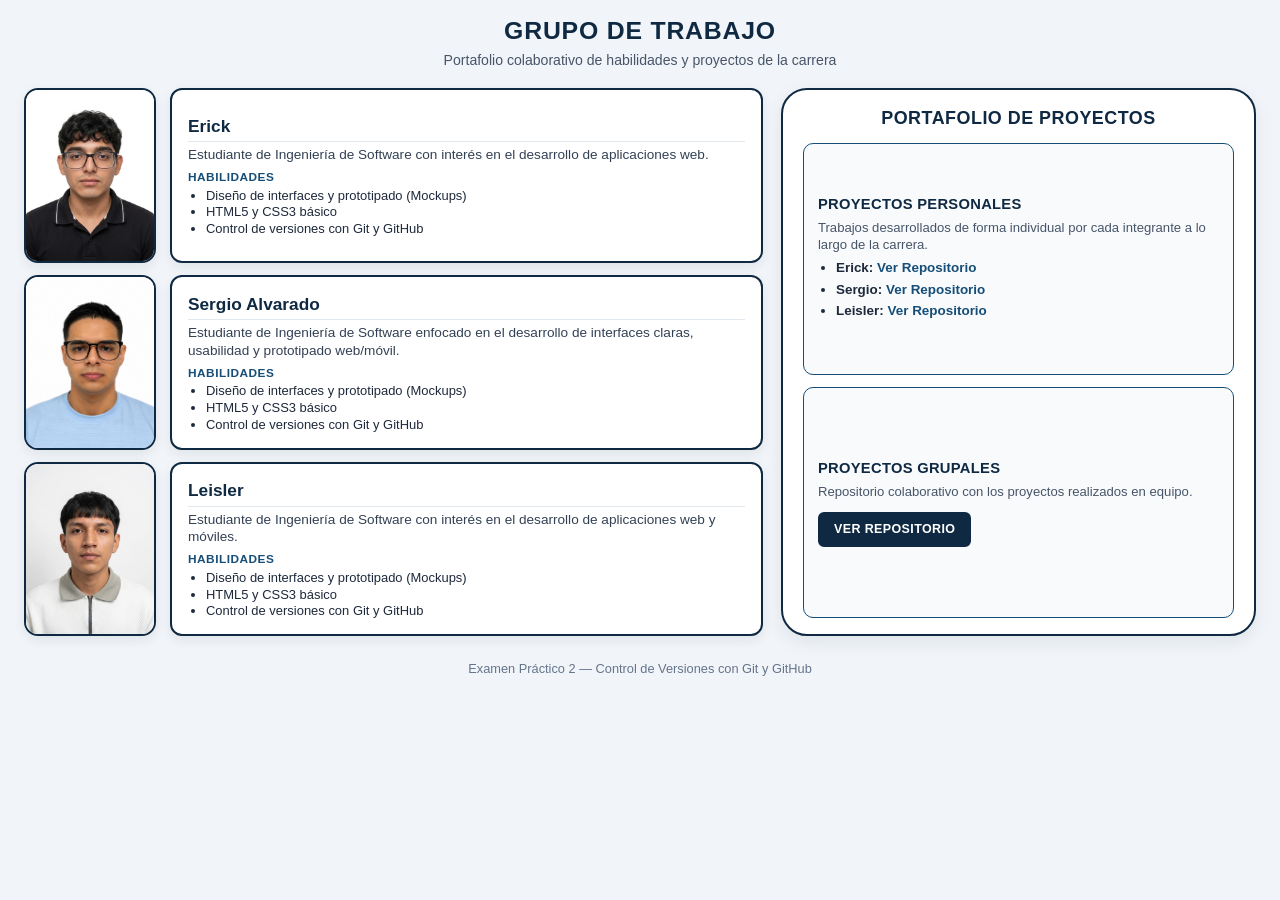
<file: index.html>
<!DOCTYPE html>
<html lang="es">
<head>
  <meta charset="UTF-8">
  <meta name="viewport" content="width=device-width, initial-scale=1.0">
  <title>Portafolio - Grupo de Trabajo</title>
  <link rel="stylesheet" href="style.css">
</head>
<body>

  <header class="encabezado">
    <h1>GRUPO DE TRABAJO</h1>
    <p>Portafolio colaborativo de habilidades y proyectos de la carrera</p>
  </header>

  <main class="layout-principal">
    <!-- COLUMNA IZQUIERDA: FILAS DE INTEGRANTES -->
    <section class="equipo-columna" aria-label="Integrantes del equipo">

      <!-- ================= FILA ERICK ================= -->
      <article class="fila-integrante" id="integrante-erick">
        <div class="caja-foto">
          <img src="img/erick.jpg" alt="Foto de Erick" class="foto-integrante">
        </div>
        <div class="caja-info">
          <h2>Erick</h2>
          <p>Estudiante de Ingeniería de Software con interés en el desarrollo de aplicaciones web.</p>
          <h3>Habilidades</h3>
          <ul>
            <li>Diseño de interfaces y prototipado (Mockups)</li>
            <li>HTML5 y CSS3 básico</li>
            <li>Control de versiones con Git y GitHub</li>
          </ul>
        </div>
      </article>

      <!-- ================= FILA SERGIO ================= -->
      <article class="fila-integrante" id="integrante-sergio">
        <div class="caja-foto">
          <img src="img/sergio.jpg" alt="Foto de Sergio Alvarado" class="foto-integrante">
        </div>
        <div class="caja-info">
          <h2>Sergio Alvarado</h2>
          <p>Estudiante de Ingeniería de Software enfocado en el desarrollo de interfaces claras, usabilidad y prototipado web/móvil.</p>
          <h3>Habilidades</h3>
          <ul>
            <li>Diseño de interfaces y prototipado (Mockups)</li>
            <li>HTML5 y CSS3 básico</li>
            <li>Control de versiones con Git y GitHub</li>
          </ul>
        </div>
      </article>

      <!-- ================= FILA LEISLER ================= -->
         <article class="fila-integrante" id="integrante-leisler">
        <div class="caja-foto">
          <img src="img/leisler.jpg" alt="Foto de Leisler" class="foto-integrante">
        </div>
        <div class="caja-info">
          <h2>Leisler</h2>
          <p>Estudiante de Ingeniería de Software con interés en el desarrollo de aplicaciones web y móviles.</p>
          <h3>Habilidades</h3>
          <ul>
            <li>Diseño de interfaces y prototipado (Mockups)</li>
            <li>HTML5 y CSS3 básico</li>
            <li>Control de versiones con Git y GitHub</li>
          </ul>
        </div>
      </article>

    </section>

    <!-- COLUMNA DERECHA: PORTAFOLIO DE PROYECTOS -->
    <aside class="portafolio-panel" id="portafolio">
      <h2>PORTAFOLIO DE PROYECTOS</h2>

      <div class="bloque-proyecto">
        <h3>PROYECTOS PERSONALES</h3>
        <p>Trabajos desarrollados de forma individual por cada integrante a lo largo de la carrera.</p>
        <ul>
          <li><strong>Erick:</strong> <a href="https://github.com/ErickPalm4/proyectopersonal" target="_blank" rel="noopener noreferrer">Ver Repositorio</a></li>
          <li><strong>Sergio:</strong> <a href="https://github.com/leonelalvaradop123-rgb/Proyectos-personales-soft" target="_blank" rel="noopener noreferrer">Ver Repositorio</a></li>
         <li><strong>Leisler:</strong> <a href="https://github.com/LeislerTenemaya/INTRODUCCION" target="_blank" rel="noopener noreferrer">Ver Repositorio</a></li>
        </ul>
      </div>

      <div class="bloque-proyecto">
        <h3>PROYECTOS GRUPALES</h3>
        <p>Repositorio colaborativo con los proyectos realizados en equipo.</p>
        <a href="https://github.com/LeislerTenemaya/Tarea-grupal.git" target="_blank" rel="noopener noreferrer" class="btn-repo">VER REPOSITORIO</a>
      </div>
    </aside>
  </main>

  <footer class="pie-pagina">
    <p>Examen Práctico 2 — Control de Versiones con Git y GitHub</p>
  </footer>

</body>
</html>
</file>
<file: style.css>
* {
  box-sizing: border-box;
  margin: 0;
  padding: 0;
  font-family: "Segoe UI", Arial, Helvetica, sans-serif;
}

html {
  scroll-behavior: smooth;
}

body {
  background-color: #f1f5f9;
  color: #0f172a;
  line-height: 1.4;
}

/* Encabezado */
.encabezado {
  text-align: center;
  padding: 14px 20px 8px;
}

.encabezado h1 {
  font-size: 1.55rem;
  letter-spacing: 0.8px;
  color: #0f2942;
}

.encabezado p {
  font-size: 0.88rem;
  color: #475569;
  margin-top: 2px;
}

/* Estructura principal: 2 columnas */
.layout-principal {
  display: grid;
  grid-template-columns: 1.4fr 0.9fr;
  gap: 18px;
  max-width: 1280px;
  margin: 10px auto 18px;
  padding: 0 24px;
  align-items: stretch;
}

/* Columna izquierda: filas un poco más amplias */
.equipo-columna {
  display: flex;
  flex-direction: column;
  gap: 12px;
}

/* Foto con ancho cuadrado/proporcional al alto de su descripción */
.fila-integrante {
  display: grid;
  grid-template-columns: 132px 1fr;
  gap: 14px;
  align-items: stretch;
}

/* Cuadro de la foto: mismo alto exacto que .caja-info */
.caja-foto {
  background-color: #ffffff;
  border: 2px solid #0f2942;
  border-radius: 14px;
  overflow: hidden;
  box-shadow: 0 4px 12px rgba(15, 23, 42, 0.08);
  height: 100%;
}

.foto-integrante {
  width: 100%;
  height: 100%;
  object-fit: cover;
  object-position: center top;
  display: block;
}

/* Cuadro de información más grande y legible */
.caja-info {
  background-color: #ffffff;
  border: 2px solid #0f2942;
  border-radius: 12px;
  padding: 11px 16px;
  box-shadow: 0 4px 12px rgba(15, 23, 42, 0.08);
  display: flex;
  flex-direction: column;
  justify-content: center;
  transition: transform 0.2s ease, box-shadow 0.2s ease;
}

.fila-integrante:hover .caja-info {
  transform: translateY(-2px);
  box-shadow: 0 8px 18px rgba(15, 23, 42, 0.12);
}

.caja-info h2 {
  font-size: 1.08rem;
  color: #0f2942;
  margin-bottom: 4px;
  padding-bottom: 3px;
  border-bottom: 1px solid #e2e8f0;
}

.caja-info p {
  font-size: 0.85rem;
  color: #334155;
  margin-bottom: 5px;
  line-height: 1.32;
}

.caja-info h3 {
  font-size: 0.74rem;
  text-transform: uppercase;
  letter-spacing: 0.5px;
  color: #164e78;
  margin-bottom: 2px;
}

.caja-info ul {
  padding-left: 18px;
  font-size: 0.81rem;
  color: #1e293b;
}

.caja-info li {
  line-height: 1.28;
}

/* Columna derecha: Portafolio de proyectos */
.portafolio-panel {
  background-color: #ffffff;
  border: 2px solid #0f2942;
  border-radius: 26px;
  padding: 16px 20px;
  box-shadow: 0 6px 18px rgba(15, 23, 42, 0.08);
  display: flex;
  flex-direction: column;
  justify-content: space-between;
  gap: 12px;
}

.portafolio-panel > h2 {
  text-align: center;
  font-size: 1.12rem;
  letter-spacing: 0.5px;
  color: #0f2942;
}

.bloque-proyecto {
  border: 1.5px solid #164e78;
  border-radius: 10px;
  padding: 12px 14px;
  background-color: #f8fafc;
  flex: 1;
  display: flex;
  flex-direction: column;
  justify-content: center;
}

.bloque-proyecto h3 {
  font-size: 0.92rem;
  color: #0f2942;
  margin-bottom: 4px;
  letter-spacing: 0.3px;
}

.bloque-proyecto p {
  font-size: 0.82rem;
  color: #475569;
  margin-bottom: 6px;
  line-height: 1.3;
}

.bloque-proyecto ul {
  padding-left: 18px;
  font-size: 0.84rem;
  color: #1e293b;
}

.bloque-proyecto li {
  margin-bottom: 3px;
}

.bloque-proyecto a {
  color: #164e78;
  font-weight: 600;
  text-decoration: none;
}

.bloque-proyecto a:hover {
  text-decoration: underline;
}

.btn-repo {
  display: inline-block;
  align-self: flex-start;
  margin-top: 6px;
  padding: 7px 14px;
  background-color: #0f2942;
  color: #ffffff !important;
  border: 2px solid #0f2942;
  border-radius: 6px;
  font-size: 0.78rem;
  font-weight: 700;
  letter-spacing: 0.4px;
  text-decoration: none !important;
  transition: background-color 0.2s ease, transform 0.15s ease;
}

.btn-repo:hover {
  background-color: #164e78;
  transform: translateY(-1px);
}

/* Pie de página */
.pie-pagina {
  text-align: center;
  padding: 6px 20px 14px;
  color: #64748b;
  font-size: 0.8rem;
}

/* Responsivo */
@media (max-width: 960px) {
  .layout-principal {
    grid-template-columns: 1fr;
  }

  .portafolio-panel {
    border-radius: 20px;
  }
}

@media (max-width: 560px) {
  .fila-integrante {
    grid-template-columns: 1fr;
  }

  .caja-foto {
    max-width: 180px;
    margin: 0 auto;
    width: 100%;
    height: 170px;
  }
}
</file>
